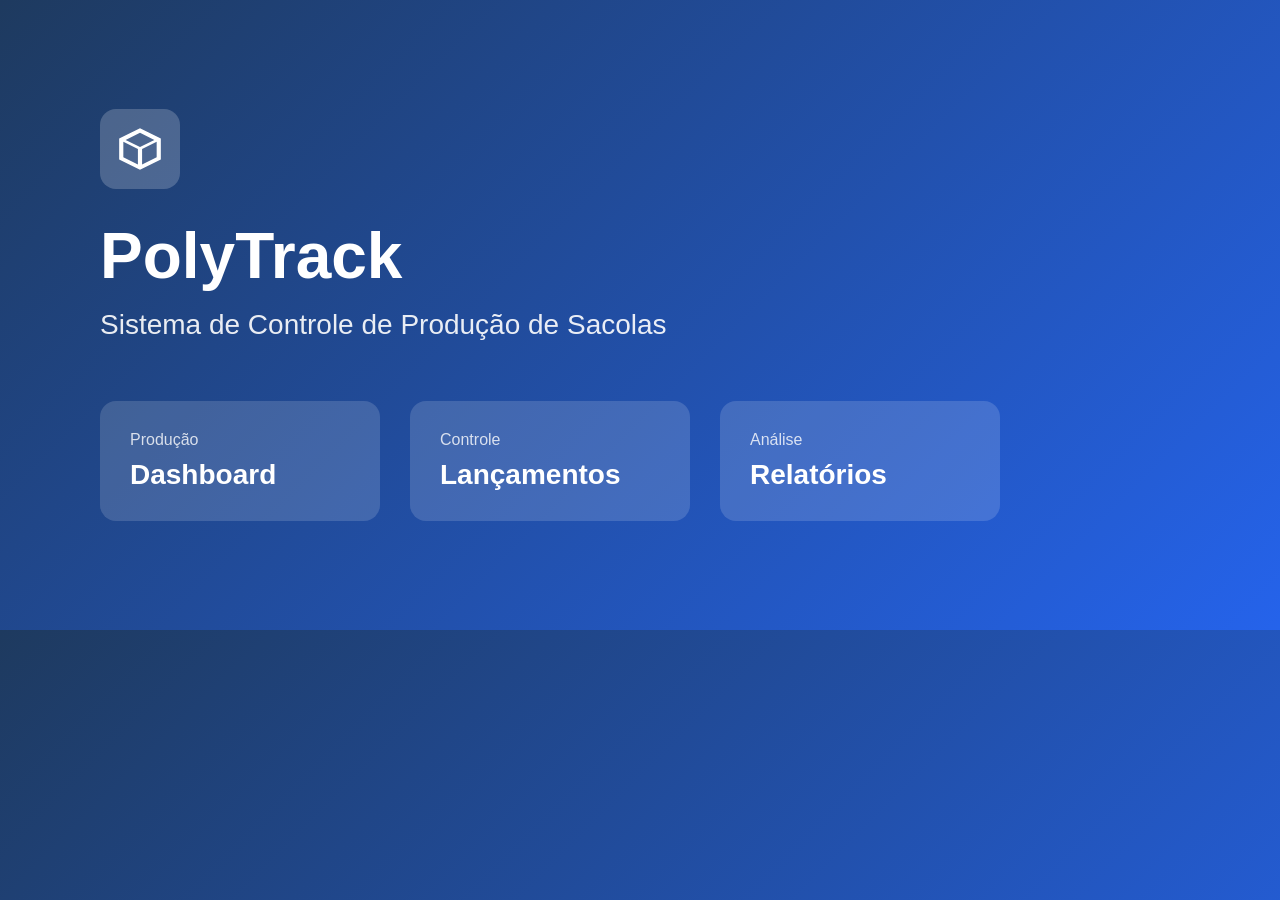
<file: frontend/public/og-preview.html>
<!DOCTYPE html>
<html>
<head>
    <meta charset="UTF-8">
    <style>
        * { margin: 0; padding: 0; box-sizing: border-box; }
        body {
            width: 1200px;
            height: 630px;
            background: linear-gradient(135deg, #1e3a5f 0%, #2563eb 100%);
            font-family: 'Inter', -apple-system, BlinkMacSystemFont, sans-serif;
            display: flex;
            flex-direction: column;
            justify-content: center;
            padding: 60px 100px;
            color: white;
        }
        .logo {
            display: flex;
            align-items: center;
            gap: 20px;
            margin-bottom: 30px;
        }
        .logo-icon {
            width: 80px;
            height: 80px;
            background: rgba(255,255,255,0.2);
            border-radius: 16px;
            display: flex;
            align-items: center;
            justify-content: center;
        }
        .logo-icon svg {
            width: 50px;
            height: 50px;
        }
        h1 {
            font-size: 64px;
            font-weight: 700;
            margin-bottom: 16px;
        }
        .subtitle {
            font-size: 28px;
            opacity: 0.9;
            margin-bottom: 60px;
        }
        .cards {
            display: flex;
            gap: 30px;
        }
        .card {
            background: rgba(255,255,255,0.15);
            padding: 30px;
            border-radius: 16px;
            width: 280px;
        }
        .card-label {
            font-size: 16px;
            opacity: 0.8;
            margin-bottom: 10px;
        }
        .card-value {
            font-size: 28px;
            font-weight: 700;
        }
    </style>
</head>
<body>
    <div class="logo">
        <div class="logo-icon">
            <svg viewBox="0 0 24 24" fill="white">
                <path d="M12 2L2 7v10l10 5 10-5V7l-10-5zm0 2.18l6.9 3.45L12 11.09 5.1 7.63 12 4.18zM4 8.55l7 3.5v7.4l-7-3.5v-7.4zm9 10.9v-7.4l7-3.5v7.4l-7 3.5z"/>
            </svg>
        </div>
    </div>
    <h1>PolyTrack</h1>
    <p class="subtitle">Sistema de Controle de Produção de Sacolas</p>
    <div class="cards">
        <div class="card">
            <div class="card-label">Produção</div>
            <div class="card-value">Dashboard</div>
        </div>
        <div class="card">
            <div class="card-label">Controle</div>
            <div class="card-value">Lançamentos</div>
        </div>
        <div class="card">
            <div class="card-label">Análise</div>
            <div class="card-value">Relatórios</div>
        </div>
    </div>
</body>
</html>
</file>
